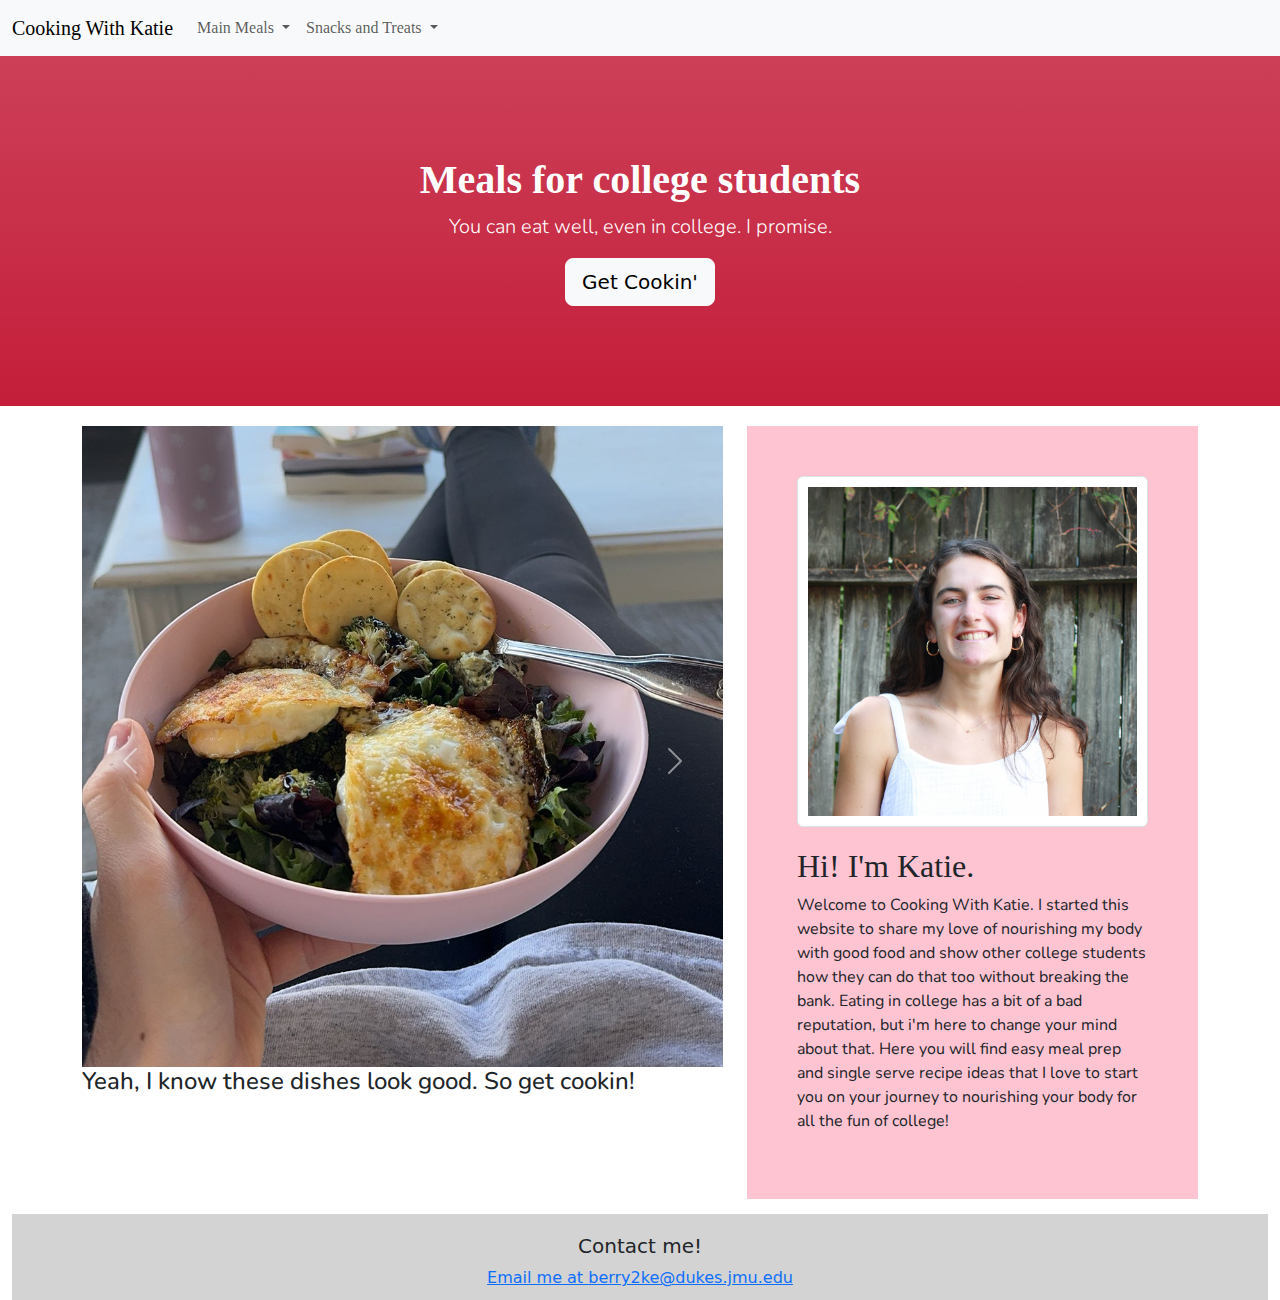
<file: index.html>
<!doctype html>
<html lang="en">
  <head>
    <meta charset="utf-8">
    <meta name="viewport" content="width=device-width, initial-scale=1">
    <meta name="description" content="Cooking for college students">
    <meta name="author" content="Katie Berry">
    <title>Cooking with Katie</title>

    <!-- Google font -->
    <link rel="preconnect" href="https://fonts.googleapis.com">
    <link rel="preconnect" href="https://fonts.gstatic.com" crossorigin>
    <link href="https://fonts.googleapis.com/css2?family=Nunito:ital,wght@0,200..1000;1,200..1000&display=swap" rel="stylesheet">
    <!-- End Google font -->

    <!-- LOAD BOOTSTRAP CSS - DO NOT DELETE -->
    <link href="https://cdn.jsdelivr.net/npm/bootstrap@5.3.3/dist/css/bootstrap.min.css" rel="stylesheet" integrity="sha384-QWTKZyjpPEjISv5WaRU9OFeRpok6YctnYmDr5pNlyT2bRjXh0JMhjY6hW+ALEwIH" crossorigin="anonymous">
    <!-- END LOADING BOOTSTRAP CSS -->

    
    <!-- Custom styles - add your own CSS to this stylesheet -->
    <link href="style.css" rel="stylesheet">
  </head>
  <body>

<!-- Navbar -->
  <nav class="navbar navbar-expand-lg bg-body-tertiary">
  <div class="container-fluid">
    <a class="navbar-brand" href="index.html">Cooking With Katie</a>
    <button class="navbar-toggler" type="button" data-bs-toggle="collapse" data-bs-target="#navbarSupportedContent" aria-controls="navbarSupportedContent" aria-expanded="false" aria-label="Toggle navigation">
      <span class="navbar-toggler-icon"></span>
    </button>
    <div class="collapse navbar-collapse" id="navbarSupportedContent">
      <ul class="navbar-nav me-auto mb-2 mb-lg-0">

        <li class="nav-item dropdown">
          <a class="nav-link dropdown-toggle" href="#" role="button" data-bs-toggle="dropdown" aria-expanded="false">
            Main Meals
          </a>
          <ul class="dropdown-menu">
            <li><a class="dropdown-item" href="breakfast.html">Breakfast</a></li>
            <li><a class="dropdown-item" href="lunch.html">Lunch</a></li>
            <li><a class="dropdown-item" href="dinner.html">Dinner</a></li>
          </ul>
        </li>
        <li class="nav-item dropdown">
          <a class="nav-link dropdown-toggle" href="#" role="button" data-bs-toggle="dropdown" aria-expanded="false">
            Snacks and Treats
          </a>
          <ul class="dropdown-menu">
            <li><a class="dropdown-item" href="snacks.html">Snacks</a></li>
            <li><a class="dropdown-item" href="dessert.html">Desserts</a></li>
          </ul>
        </li>
      </ul>
    </div>
  </div>
</nav>
<!-- End Navbar -->

<!-- Header -->
<header class="bg-primary bg-gradient text-white">
            <div class="container px-4 text-center">
                <h1 class="fw-bolder">Meals for college students</h1>
                <p class="lead">You can eat well, even in college. I promise.</p>
                <a class="btn btn-lg btn-light" href="breakfast.html">Get Cookin'</a>
            </div>
   </header>
  <!-- End Header -->


<!--Carousel and About Me -->
<div class="container">
<div class="row">

  <div class="col-lg-7">
<div id="carouselExample" class="carousel slide">
  <div class="carousel-inner">
    <div class="carousel-item active">
      <img src="images/salad.jpg" class="d-block w-100" alt="plate of pasta with chicken and veggies">
    </div>
    <div class="carousel-item">
      <img src="images/tacos.jpg" class="d-block w-100" alt="loaded sandwich on a plate with carrots">
    </div>
    <div class="carousel-item">
      <img src="images/snack.jpg" class="d-block w-100" alt="box with grapes, apples, almonds, cheese, and ginger">
    </div>
     <div class="carousel-item">
      <img src="images/cookie.jpg" class="d-block w-100" alt="cross section of a chocoalte chip cookie">
    </div>
  </div>
  <button class="carousel-control-prev" type="button" data-bs-target="#carouselExample" data-bs-slide="prev">
    <span class="carousel-control-prev-icon" aria-hidden="true"></span>
    <span class="visually-hidden">Previous</span>
  </button>
  <button class="carousel-control-next" type="button" data-bs-target="#carouselExample" data-bs-slide="next">
    <span class="carousel-control-next-icon" aria-hidden="true"></span>
    <span class="visually-hidden">Next</span>
  </button>
  <h4>Yeah, I know these dishes look good. So get cookin!</h4>
</div>
</div>
<!--End Carousel -->


<!--About Me-->
<div class="col-lg-5">
<div class="about">
<img src="images/headshot.jpg" class="img-thumbnail" alt="headshot of Katie">
  <div class="bio">
  <h2> Hi! I'm Katie.</h2>
  <p>Welcome to Cooking With Katie. I started this website to share my love of nourishing my body with good food and show other college students how they can do that too without breaking the bank. Eating in college has a bit of a bad reputation, but i'm here to change your mind about that. Here you will find easy meal prep and single serve recipe ideas that I love to start you on your journey to nourishing your body for all the fun of college!</p>
</div>
</div>
</div>

</div>
</div>
<!--End About Me-->
<!--End Carousel and About Me-->


<!--footer-->
<div class="container-fluid">
<div class="row">
<div class="col-lg-12">
<footer>
  <h3>Contact me!</h3>
  <a href="mailto:berry2ke@dukes.jmu.edu">Email me at berry2ke@dukes.jmu.edu</a>
</footer>
</div>
</div>
</div>
<!--end footer-->

<!-- LOAD BOOTSTRAP JAVASCRIPT - DO NOT DELETE -->
<script src="https://cdn.jsdelivr.net/npm/bootstrap@5.3.3/dist/js/bootstrap.bundle.min.js" integrity="sha384-YvpcrYf0tY3lHB60NNkmXc5s9fDVZLESaAA55NDzOxhy9GkcIdslK1eN7N6jIeHz" crossorigin="anonymous"></script>
<!-- END LOADING BOOTSTRAP JAVASCRIPT -->
      
  </body>
</html>
</file>
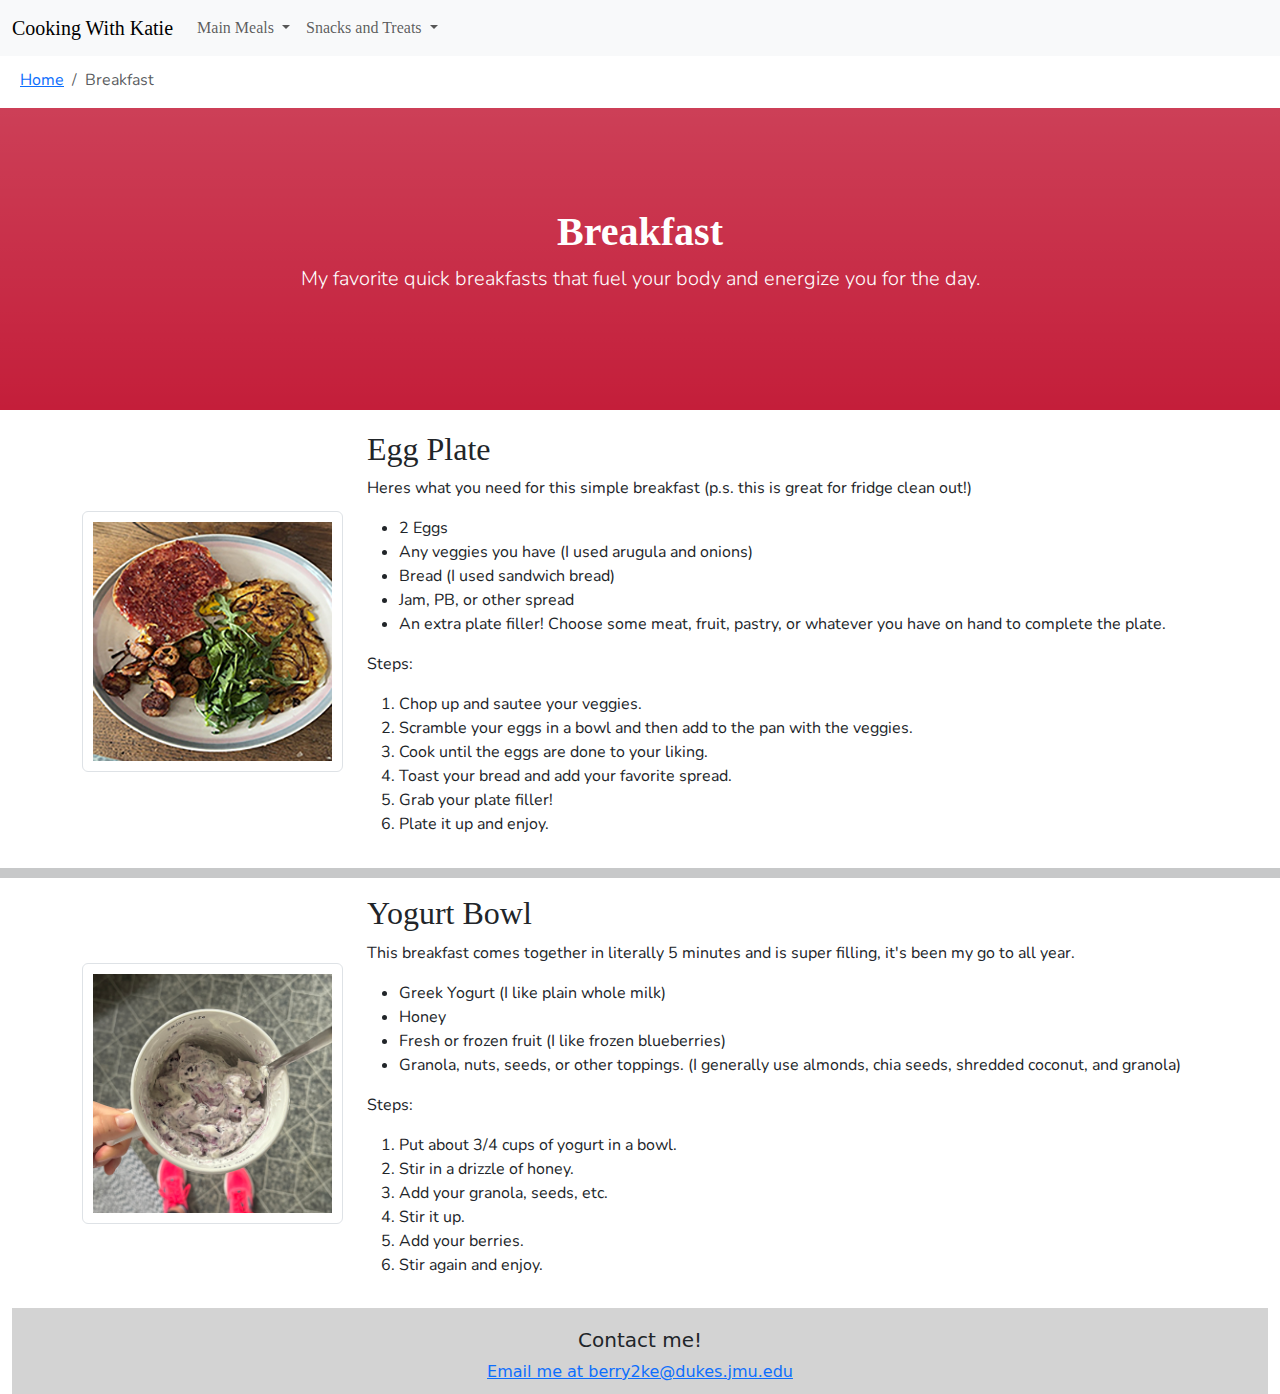
<file: breakfast.html>
<!doctype html>
<html lang="en">
  <head>
    <meta charset="utf-8">
    <meta name="viewport" content="width=device-width, initial-scale=1">
    <meta name="description" content="Breakfast recipes for college students">
    <meta name="author" content="Katie Berry">
    <title>Breakfast</title>

    <!-- Google font -->
    <link rel="preconnect" href="https://fonts.googleapis.com">
    <link rel="preconnect" href="https://fonts.gstatic.com" crossorigin>
    <link href="https://fonts.googleapis.com/css2?family=Nunito:ital,wght@0,200..1000;1,200..1000&display=swap" rel="stylesheet">
    <!-- End Google font -->

    <!-- LOAD BOOTSTRAP CSS - DO NOT DELETE -->
    <link href="https://cdn.jsdelivr.net/npm/bootstrap@5.3.3/dist/css/bootstrap.min.css" rel="stylesheet" integrity="sha384-QWTKZyjpPEjISv5WaRU9OFeRpok6YctnYmDr5pNlyT2bRjXh0JMhjY6hW+ALEwIH" crossorigin="anonymous">
    <!-- END LOADING BOOTSTRAP CSS -->

    
    <!-- Custom styles - add your own CSS to this stylesheet -->
    <link href="style.css" rel="stylesheet">
  </head>
  <body>


<!-- Navbar -->
  <nav class="navbar navbar-expand-lg bg-body-tertiary">
  <div class="container-fluid">
    <a class="navbar-brand" href="index.html">Cooking With Katie</a>
    <button class="navbar-toggler" type="button" data-bs-toggle="collapse" data-bs-target="#navbarSupportedContent" aria-controls="navbarSupportedContent" aria-expanded="false" aria-label="Toggle navigation">
      <span class="navbar-toggler-icon"></span>
    </button>
    <div class="collapse navbar-collapse" id="navbarSupportedContent">
      <ul class="navbar-nav me-auto mb-2 mb-lg-0">

        <li class="nav-item dropdown">
          <a class="nav-link dropdown-toggle" href="#" role="button" data-bs-toggle="dropdown" aria-expanded="false">
            Main Meals
          </a>
          <ul class="dropdown-menu">
            <li><a class="dropdown-item" href="breakfast.html">Breakfast</a></li>
            <li><a class="dropdown-item" href="lunch.html">Lunch</a></li>
            <li><a class="dropdown-item" href="dinner.html">Dinner</a></li>
          </ul>
        </li>
        <li class="nav-item dropdown">
          <a class="nav-link dropdown-toggle" href="#" role="button" data-bs-toggle="dropdown" aria-expanded="false">
            Snacks and Treats
          </a>
          <ul class="dropdown-menu">
            <li><a class="dropdown-item" href="snacks.html">Snacks</a></li>
            <li><a class="dropdown-item" href="dessert.html">Desserts</a></li>
          </ul>
        </li>
      </ul>
    </div>
  </div>
</nav>

<nav aria-label="breadcrumb">
  <ol class="breadcrumb">
    <li class="breadcrumb-item"><a href="index.html">Home</a></li>
    <li class="breadcrumb-item active" aria-current="page">Breakfast</li>
  </ol>
</nav>

<!-- End Navbar -->

<!-- Header -->
<header class="bg-primary bg-gradient text-white">
            <div class="container px-4 text-center">
                <h1 class="fw-bolder">Breakfast</h1>
                <p class="lead">My favorite quick breakfasts that fuel your body and energize you for the day.</p>
            </div>
   </header>
  <!-- End Header -->

<!--body content-->
<!--first recipe-->
  <div class="container">
  <div class="row">

  <div class="col-lg-3 align-self-center">
    <img src="images/eggs.jpg" class="img-thumbnail" alt="plate of eggs, toast, sausage, and greens">
  </div>
  <div class="col-lg-9">
    <h2>Egg Plate</h2>
    <P>Heres what you need for this simple breakfast (p.s. this is great for fridge clean out!)</P>
    <ul>
      <li>2 Eggs</li>
      <li>Any veggies you have (I used arugula and onions)</li>
      <li>Bread (I used sandwich bread)</li>
      <li>Jam, PB, or other spread</li>
      <li>An extra plate filler! Choose some meat, fruit, pastry, or whatever you have on hand to complete the plate. </li>
    </ul>
    <p>Steps:</p>
    <ol>
      <li>Chop up and sautee your veggies.</li>
      <li>Scramble your eggs in a bowl and then add to the pan with the veggies.</li>
      <li>Cook until the eggs are done to your liking.</li>
      <li>Toast your bread and add your favorite spread.</li>
      <li>Grab your plate filler!</li>
      <li>Plate it up and enjoy.</li>
    </ol>
  </div>
  </div>
  </div>
<!--end first recipe-->

<hr class="solid">

<!--second recipe-->
  <div class="container">
  <div class="row">

  <div class="col-lg-3 align-self-center">
    <img src="images/yogurt.jpg" class="img-thumbnail" alt="plate of eggs, toast, sausage, and greens">
  </div>
  <div class="col-lg-9">
    <h2>Yogurt Bowl</h2>
    <P>This breakfast comes together in literally 5 minutes and is super filling, it's been my go to all year.</P>
    <ul>
      <li>Greek Yogurt (I like plain whole milk)</li>
      <li>Honey</li>
      <li>Fresh or frozen fruit (I like frozen blueberries)</li>
      <li>Granola, nuts, seeds, or other toppings. (I generally use almonds, chia seeds, shredded coconut, and granola)</li>
    </ul>
    <p>Steps:</p>
    <ol>
      <li>Put about 3/4 cups of yogurt in a bowl.</li>
      <li>Stir in a drizzle of honey.</li>
      <li>Add your granola, seeds, etc.</li>
      <li>Stir it up.</li>
      <li>Add your berries.</li>
      <li>Stir again and enjoy.</li>
    </ol>
  </div>
  </div>
  </div>
  <!--end second recipe-->
  <!--end body content-->


<!--footer-->
<div class="container-fluid">
<div class="row">
<div class="col-lg-12">
<footer>
  <h3>Contact me!</h3>
  <a href="mailto:berry2ke@dukes.jmu.edu">Email me at berry2ke@dukes.jmu.edu</a>
</footer>
</div>
</div>
</div>
<!--end footer-->


  <!-- LOAD BOOTSTRAP JAVASCRIPT - DO NOT DELETE -->
<script src="https://cdn.jsdelivr.net/npm/bootstrap@5.3.3/dist/js/bootstrap.bundle.min.js" integrity="sha384-YvpcrYf0tY3lHB60NNkmXc5s9fDVZLESaAA55NDzOxhy9GkcIdslK1eN7N6jIeHz" crossorigin="anonymous"></script>
<!-- END LOADING BOOTSTRAP JAVASCRIPT -->
      
  </body>
</html>
</file>
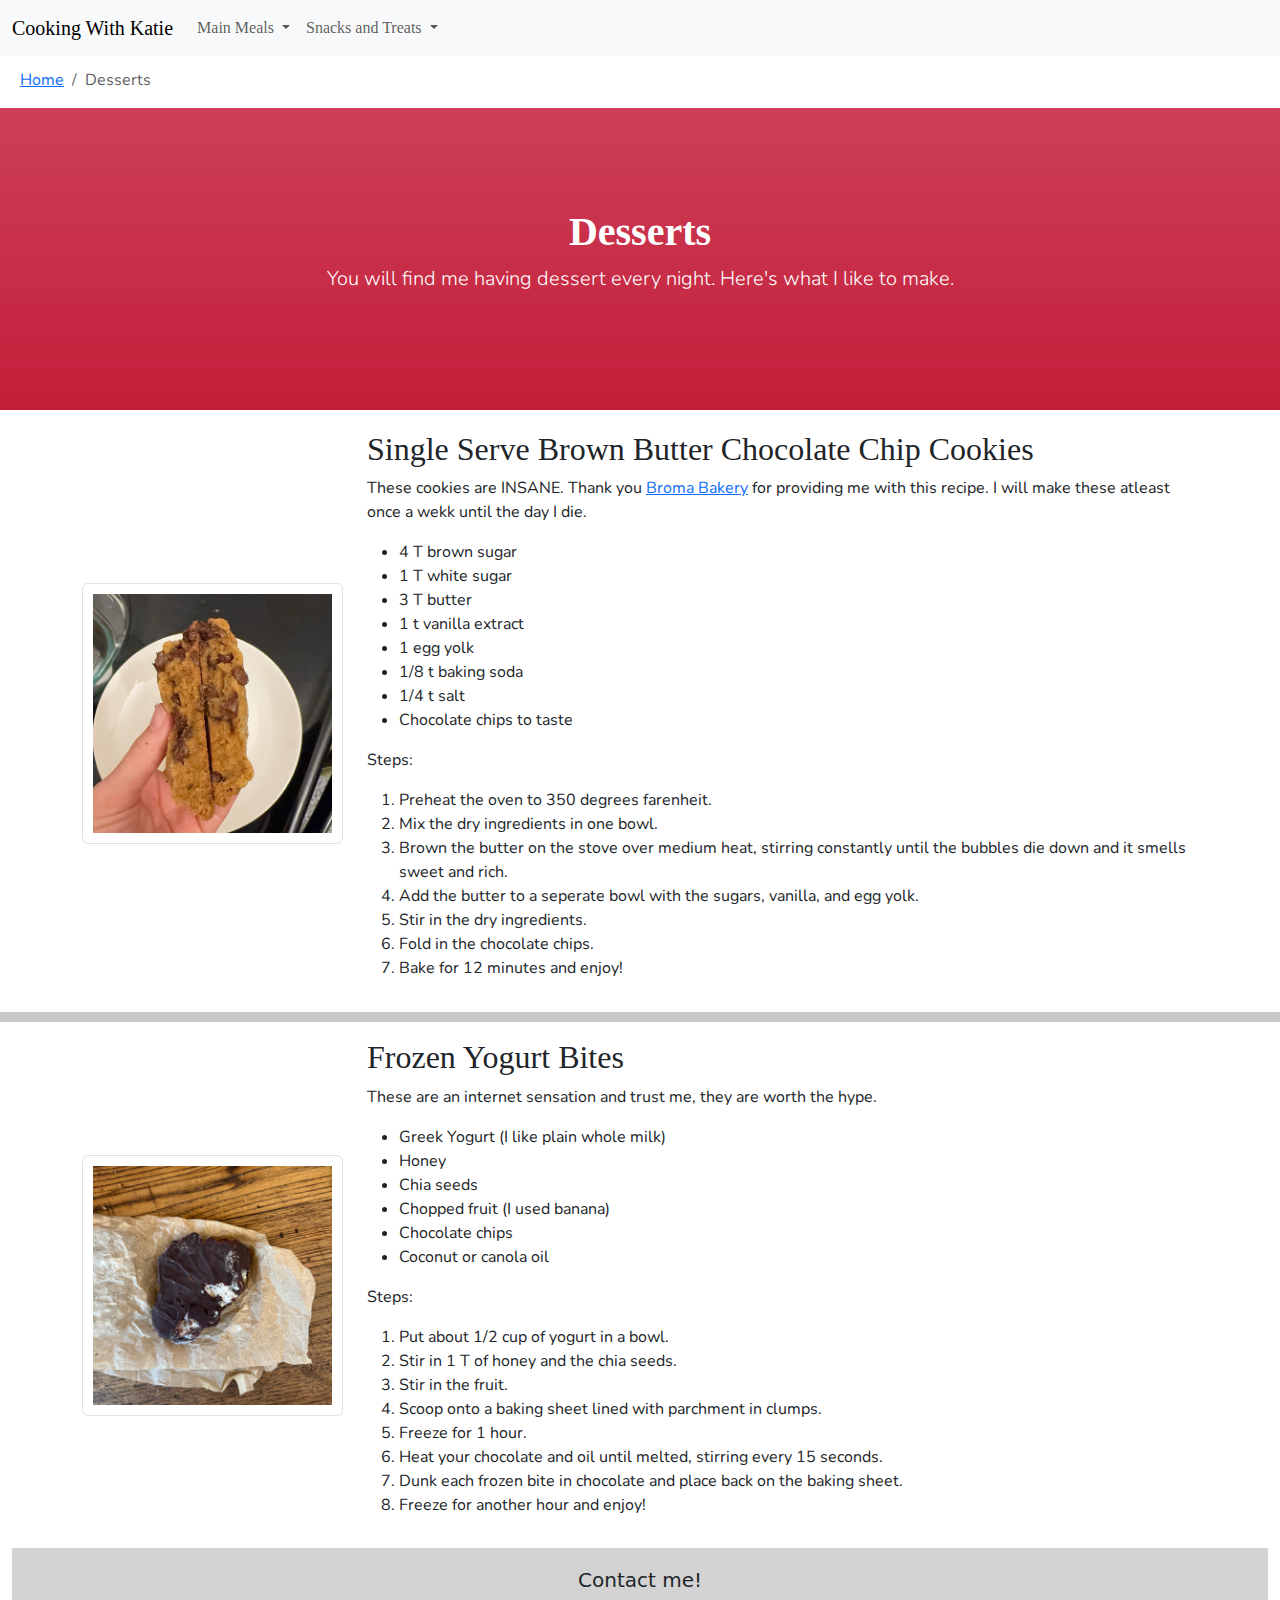
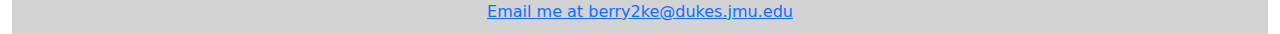
<file: dessert.html>
<!doctype html>
<html lang="en">
  <head>
    <meta charset="utf-8">
    <meta name="viewport" content="width=device-width, initial-scale=1">
    <meta name="description" content="Dessert recipes for college students">
    <meta name="author" content="Katie Berry">
    <title>Dessert</title>

    <!-- Google font -->
    <link rel="preconnect" href="https://fonts.googleapis.com">
    <link rel="preconnect" href="https://fonts.gstatic.com" crossorigin>
    <link href="https://fonts.googleapis.com/css2?family=Nunito:ital,wght@0,200..1000;1,200..1000&display=swap" rel="stylesheet">
    <!-- End Google font -->

    <!-- LOAD BOOTSTRAP CSS - DO NOT DELETE -->
    <link href="https://cdn.jsdelivr.net/npm/bootstrap@5.3.3/dist/css/bootstrap.min.css" rel="stylesheet" integrity="sha384-QWTKZyjpPEjISv5WaRU9OFeRpok6YctnYmDr5pNlyT2bRjXh0JMhjY6hW+ALEwIH" crossorigin="anonymous">
    <!-- END LOADING BOOTSTRAP CSS -->

    
    <!-- Custom styles - add your own CSS to this stylesheet -->
    <link href="style.css" rel="stylesheet">
  </head>
  <body>


<!-- Navbar -->
  <nav class="navbar navbar-expand-lg bg-body-tertiary">
  <div class="container-fluid">
    <a class="navbar-brand" href="index.html">Cooking With Katie</a>
    <button class="navbar-toggler" type="button" data-bs-toggle="collapse" data-bs-target="#navbarSupportedContent" aria-controls="navbarSupportedContent" aria-expanded="false" aria-label="Toggle navigation">
      <span class="navbar-toggler-icon"></span>
    </button>
    <div class="collapse navbar-collapse" id="navbarSupportedContent">
      <ul class="navbar-nav me-auto mb-2 mb-lg-0">

        <li class="nav-item dropdown">
          <a class="nav-link dropdown-toggle" href="#" role="button" data-bs-toggle="dropdown" aria-expanded="false">
            Main Meals
          </a>
          <ul class="dropdown-menu">
            <li><a class="dropdown-item" href="breakfast.html">Breakfast</a></li>
            <li><a class="dropdown-item" href="lunch.html">Lunch</a></li>
            <li><a class="dropdown-item" href="dinner.html">Dinner</a></li>
          </ul>
        </li>
        <li class="nav-item dropdown">
          <a class="nav-link dropdown-toggle" href="#" role="button" data-bs-toggle="dropdown" aria-expanded="false">
            Snacks and Treats
          </a>
          <ul class="dropdown-menu">
            <li><a class="dropdown-item" href="snacks.html">Snacks</a></li>
            <li><a class="dropdown-item" href="dessert.html">Desserts</a></li>
          </ul>
        </li>
      </ul>
    </div>
  </div>
</nav>

<nav aria-label="breadcrumb">
  <ol class="breadcrumb">
    <li class="breadcrumb-item"><a href="index.html">Home</a></li>
    <li class="breadcrumb-item active" aria-current="page">Desserts</li>
  </ol>
</nav>

<!-- End Navbar -->

<!-- Header -->
<header class="bg-primary bg-gradient text-white">
            <div class="container px-4 text-center">
                <h1 class="fw-bolder">Desserts</h1>
                <p class="lead">You will find me having dessert every night. Here's what I like to make.</p>
            </div>
   </header>
  <!-- End Header -->

<!--body content-->
<!--first recipe-->
  <div class="container">
  <div class="row">

  <div class="col-lg-3 align-self-center">
    <img src="images/cookie.jpg" class="img-thumbnail" alt="plate of eggs, toast, sausage, and greens">
  </div>
  <div class="col-lg-9">
    <h2>Single Serve Brown Butter Chocolate Chip Cookies</h2>
    <P>These cookies are INSANE. Thank you 
      <a href="https://bromabakery.com/single-serve-chocolate-chip-cookie/" target="_Blank">Broma Bakery</a>
    for providing me with this recipe. I will make these atleast once a wekk until the day I die.</P>
    <ul>
      <li>4 T brown sugar</li>
      <li>1 T white sugar</li>
      <li>3 T butter</li>
      <li>1 t vanilla extract</li>
      <li>1 egg yolk</li>
      <li>1/8 t baking soda</li>
      <li>1/4 t salt</li>
      <li>Chocolate chips to taste</li>
    </ul>
    <p>Steps:</p>
    <ol>
      <li>Preheat the oven to 350 degrees farenheit.</li>
      <li>Mix the dry ingredients in one bowl.</li>
      <li>Brown the butter on the stove over medium heat, stirring constantly until the bubbles die down and it smells sweet and rich.</li>
      <li>Add the butter to a seperate bowl with the sugars, vanilla, and egg yolk.</li>
      <li>Stir in the dry ingredients.</li>
      <li>Fold in the chocolate chips.</li>
      <li>Bake for 12 minutes and enjoy!</li>
    </ol>
  </div>
  </div>
  </div>
<!--end first recipe-->

<hr class="solid">

<!--second recipe-->
  <div class="container">
  <div class="row">

  <div class="col-lg-3 align-self-center">
    <img src="images/yogurtbite.jpg" class="img-thumbnail" alt="plate of eggs, toast, sausage, and greens">
  </div>
  <div class="col-lg-9">
    <h2>Frozen Yogurt Bites</h2>
    <P>These are an internet sensation and trust me, they are worth the hype.</P>
    <ul>
      <li>Greek Yogurt (I like plain whole milk)</li>
      <li>Honey</li>
      <li>Chia seeds</li>
      <li>Chopped fruit (I used banana)</li>
      <li>Chocolate chips</li>
      <li>Coconut or canola oil</li>
    </ul>
    <p>Steps:</p>
    <ol>
      <li>Put about 1/2 cup of yogurt in a bowl.</li>
      <li>Stir in 1 T of honey and the chia seeds.</li>
      <li>Stir in the fruit.</li>
      <li>Scoop onto a baking sheet lined with parchment in clumps.</li>
      <li>Freeze for 1 hour.</li>
      <li>Heat your chocolate and oil until melted, stirring every 15 seconds.</li>
      <li>Dunk each frozen bite in chocolate and place back on the baking sheet.</li>
      <li>Freeze for another hour and enjoy!</li>
    </ol>
  </div>
  </div>
  </div>
  <!--end second recipe-->
  <!--end body content-->

<!--footer-->
<div class="container-fluid">
<div class="row">
<div class="col-lg-12">
<footer>
  <h3>Contact me!</h3>
  <a href="mailto:berry2ke@dukes.jmu.edu">Email me at berry2ke@dukes.jmu.edu</a>
</footer>
</div>
</div>
</div>
<!--end footer-->


  <!-- LOAD BOOTSTRAP JAVASCRIPT - DO NOT DELETE -->
<script src="https://cdn.jsdelivr.net/npm/bootstrap@5.3.3/dist/js/bootstrap.bundle.min.js" integrity="sha384-YvpcrYf0tY3lHB60NNkmXc5s9fDVZLESaAA55NDzOxhy9GkcIdslK1eN7N6jIeHz" crossorigin="anonymous"></script>
<!-- END LOADING BOOTSTRAP JAVASCRIPT -->
      
  </body>
</html>
</file>
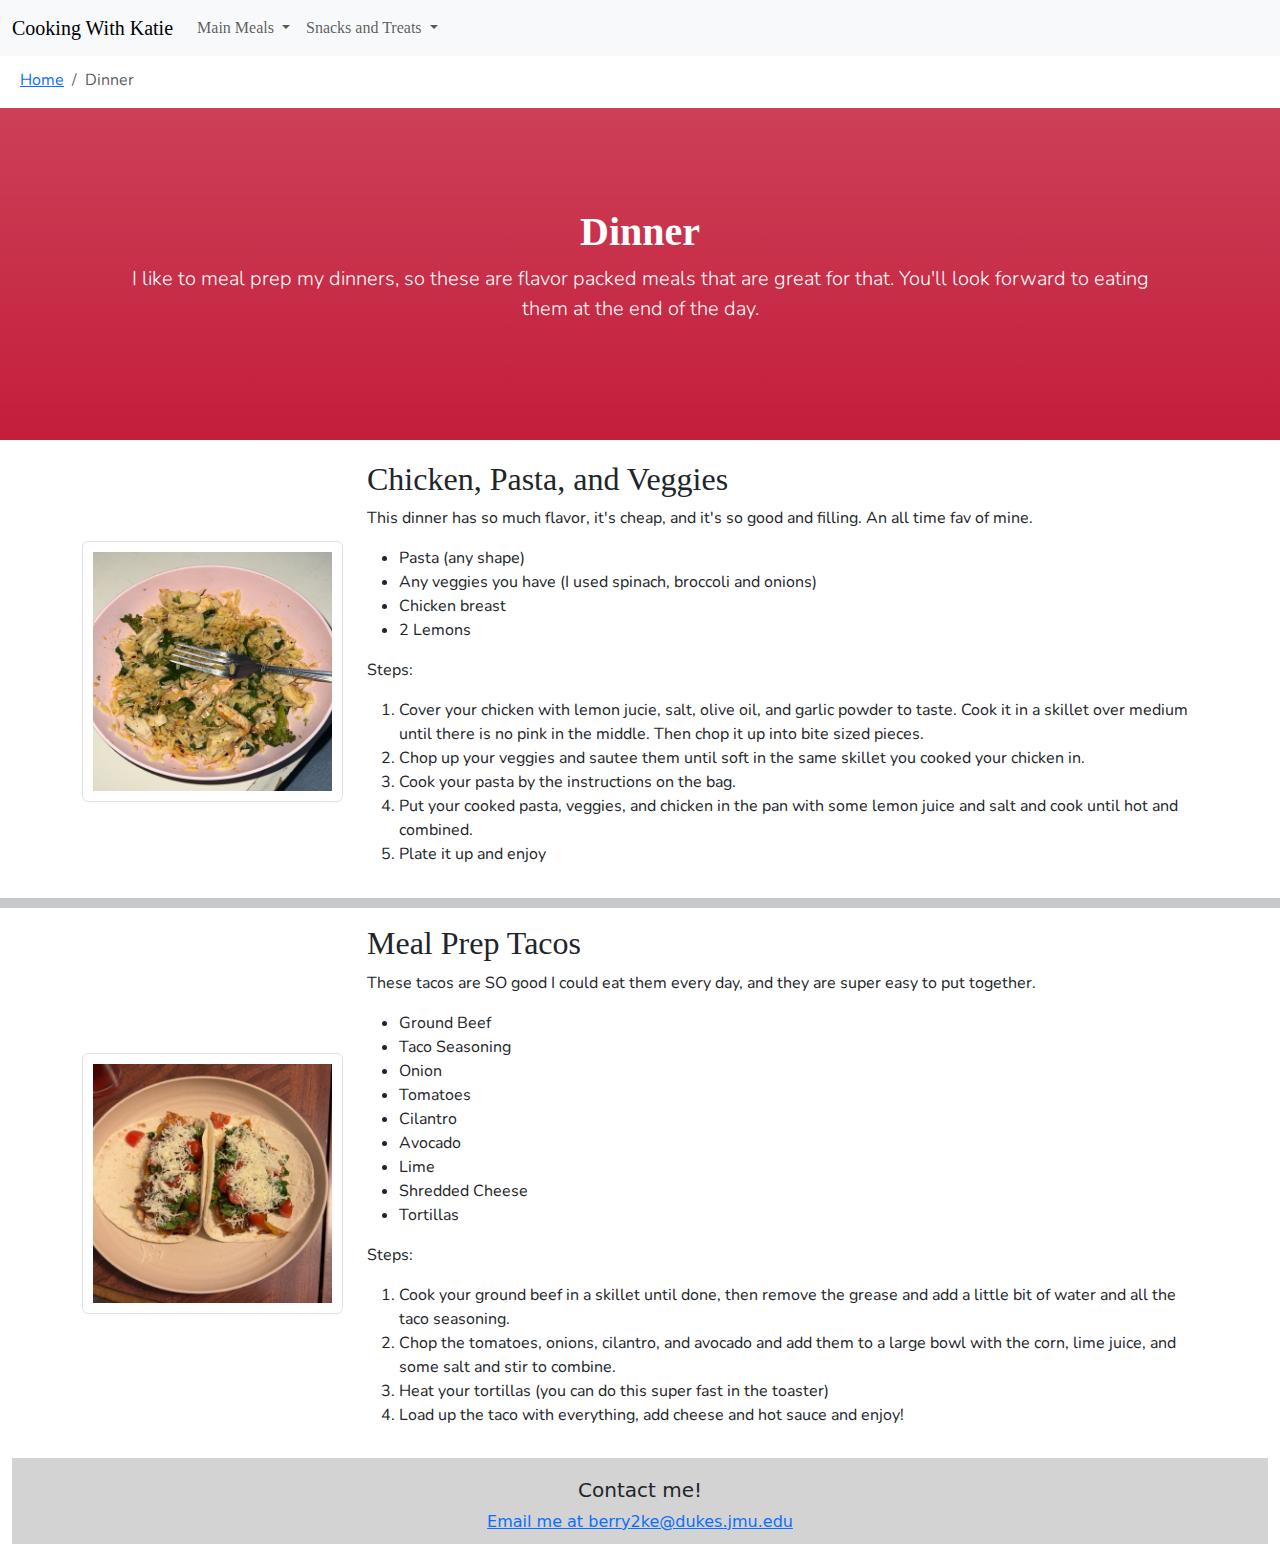
<file: dinner.html>
<!doctype html>
<html lang="en">
  <head>
    <meta charset="utf-8">
    <meta name="viewport" content="width=device-width, initial-scale=1">
    <meta name="description" content="DInner recipes for college students">
    <meta name="author" content="Katie Berry">
    <title>Dinner</title>

    <!-- Google font -->
    <link rel="preconnect" href="https://fonts.googleapis.com">
    <link rel="preconnect" href="https://fonts.gstatic.com" crossorigin>
    <link href="https://fonts.googleapis.com/css2?family=Nunito:ital,wght@0,200..1000;1,200..1000&display=swap" rel="stylesheet">
    <!-- End Google font -->

    <!-- LOAD BOOTSTRAP CSS - DO NOT DELETE -->
    <link href="https://cdn.jsdelivr.net/npm/bootstrap@5.3.3/dist/css/bootstrap.min.css" rel="stylesheet" integrity="sha384-QWTKZyjpPEjISv5WaRU9OFeRpok6YctnYmDr5pNlyT2bRjXh0JMhjY6hW+ALEwIH" crossorigin="anonymous">
    <!-- END LOADING BOOTSTRAP CSS -->

    
    <!-- Custom styles - add your own CSS to this stylesheet -->
    <link href="style.css" rel="stylesheet">
  </head>
  <body>


<!-- Navbar -->
  <nav class="navbar navbar-expand-lg bg-body-tertiary">
  <div class="container-fluid">
    <a class="navbar-brand" href="index.html">Cooking With Katie</a>
    <button class="navbar-toggler" type="button" data-bs-toggle="collapse" data-bs-target="#navbarSupportedContent" aria-controls="navbarSupportedContent" aria-expanded="false" aria-label="Toggle navigation">
      <span class="navbar-toggler-icon"></span>
    </button>
    <div class="collapse navbar-collapse" id="navbarSupportedContent">
      <ul class="navbar-nav me-auto mb-2 mb-lg-0">

        <li class="nav-item dropdown">
          <a class="nav-link dropdown-toggle" href="#" role="button" data-bs-toggle="dropdown" aria-expanded="false">
            Main Meals
          </a>
          <ul class="dropdown-menu">
            <li><a class="dropdown-item" href="breakfast.html">Breakfast</a></li>
            <li><a class="dropdown-item" href="lunch.html">Lunch</a></li>
            <li><a class="dropdown-item" href="dinner.html">Dinner</a></li>
          </ul>
        </li>
        <li class="nav-item dropdown">
          <a class="nav-link dropdown-toggle" href="#" role="button" data-bs-toggle="dropdown" aria-expanded="false">
            Snacks and Treats
          </a>
          <ul class="dropdown-menu">
            <li><a class="dropdown-item" href="snacks.html">Snacks</a></li>
            <li><a class="dropdown-item" href="dessert.html">Desserts</a></li>
          </ul>
        </li>
      </ul>
    </div>
  </div>
</nav>

<nav aria-label="breadcrumb">
  <ol class="breadcrumb">
    <li class="breadcrumb-item"><a href="index.html">Home</a></li>
    <li class="breadcrumb-item active" aria-current="page">Dinner</li>
  </ol>
</nav>

<!-- End Navbar -->

<!-- Header -->
<header class="bg-primary bg-gradient text-white">
            <div class="container px-4 text-center">
                <h1 class="fw-bolder">Dinner</h1>
                <p class="lead">I like to meal prep my dinners, so these are flavor packed meals that are great for that. You'll look forward to eating them at the end of the day.</p>
            </div>
   </header>
  <!-- End Header -->

<!--body content-->
<!--first recipe-->
  <div class="container">
  <div class="row">

  <div class="col-lg-3 align-self-center">
    <img src="images/pasta.jpg" class="img-thumbnail" alt="bowl of pasta with chicken">
  </div>
  <div class="col-lg-9">
    <h2>Chicken, Pasta, and Veggies</h2>
    <P>This dinner has so much flavor, it's cheap, and it's so good and filling. An all time fav of mine.</P>
    <ul>
      <li>Pasta (any shape)</li>
      <li>Any veggies you have (I used spinach, broccoli and onions)</li>
      <li>Chicken breast</li>
      <li>2 Lemons</li>
    </ul>
    <p>Steps:</p>
    <ol>
      <li>Cover your chicken with lemon jucie, salt, olive oil, and garlic powder to taste. Cook it in a skillet over medium until there is no pink in the middle. Then chop it up into bite sized pieces.</li>
      <li>Chop up your veggies and sautee them until soft in the same skillet you cooked your chicken in. </li>
      <li>Cook your pasta by the instructions on the bag.</li>
      <li>Put your cooked pasta, veggies, and chicken in the pan with some lemon juice and salt and cook until hot and combined.</li>
      <li>Plate it up and enjoy</li>
    </ol>
  </div>
  </div>
  </div>
<!--end first recipe-->

<hr class="solid">

<!--second recipe-->
  <div class="container">
  <div class="row">

  <div class="col-lg-3 align-self-center">
    <img src="images/tacos.jpg" class="img-thumbnail" alt="plate with two loaded tacos">
  </div>
  <div class="col-lg-9">
    <h2>Meal Prep Tacos</h2>
    <P>These tacos are SO good I could eat them every day, and they are super easy to put together.</P>
    <ul>
      <li>Ground Beef</li>
      <li>Taco Seasoning</li>
      <li>Onion</li>
      <li>Tomatoes</li>
      <li>Cilantro</li>
      <li>Avocado</li>
      <li>Lime</li>
      <li>Shredded Cheese</li>
      <li>Tortillas</li>
    </ul>
    <p>Steps:</p>
    <ol>
      <li>Cook your ground beef in a skillet until done, then remove the grease and add a little bit of water and all the taco seasoning.</li>
      <li>Chop the tomatoes, onions, cilantro, and avocado and add them to a large bowl with the corn, lime juice, and some salt and stir to combine.</li>
      <li>Heat your tortillas (you can do this super fast in the toaster)</li>
      <li>Load up the taco with everything, add cheese and hot sauce and enjoy!</li>
    </ol>
  </div>
  </div>
  </div>
  <!--end second recipe-->
  <!--end body content-->


<!--footer-->
<div class="container-fluid">
<div class="row">
<div class="col-lg-12">
<footer>
  <h3>Contact me!</h3>
  <a href="mailto:berry2ke@dukes.jmu.edu">Email me at berry2ke@dukes.jmu.edu</a>
</footer>
</div>
</div>
</div>
<!--end footer-->


  <!-- LOAD BOOTSTRAP JAVASCRIPT - DO NOT DELETE -->
<script src="https://cdn.jsdelivr.net/npm/bootstrap@5.3.3/dist/js/bootstrap.bundle.min.js" integrity="sha384-YvpcrYf0tY3lHB60NNkmXc5s9fDVZLESaAA55NDzOxhy9GkcIdslK1eN7N6jIeHz" crossorigin="anonymous"></script>
<!-- END LOADING BOOTSTRAP JAVASCRIPT -->
      
  </body>
</html>
</file>
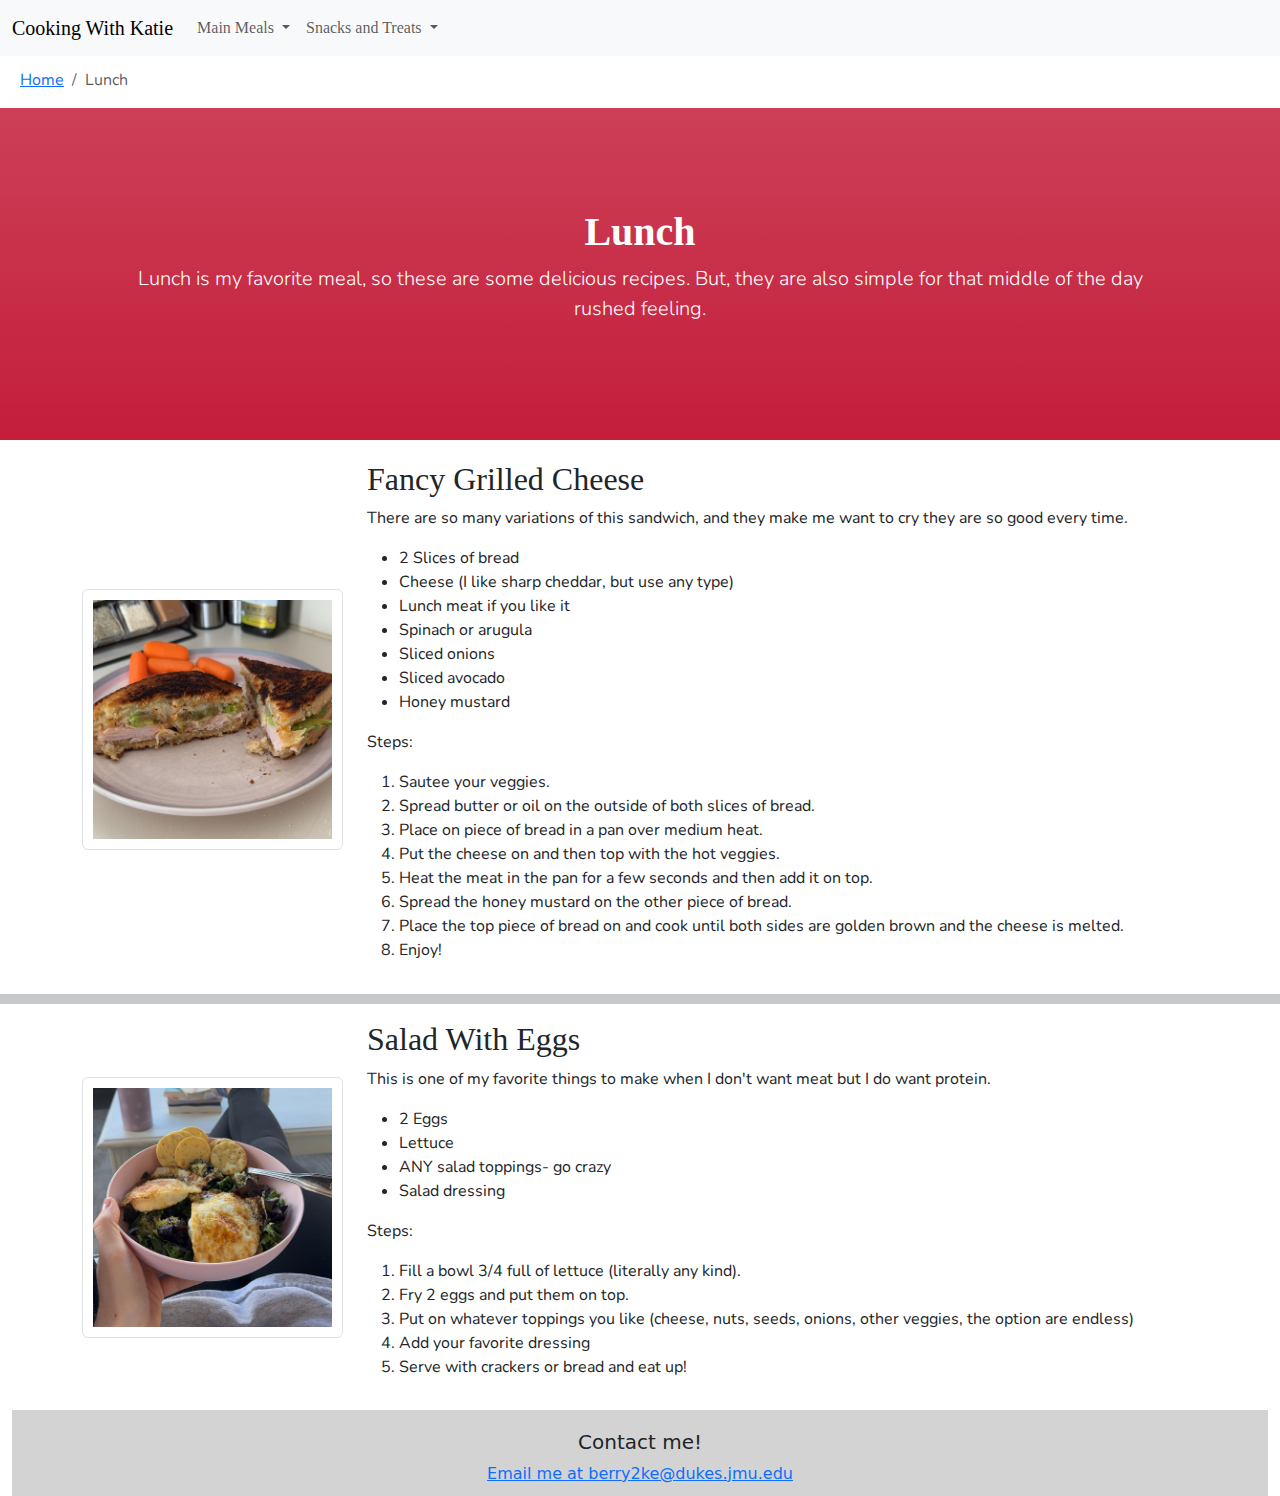
<file: lunch.html>
<!doctype html>
<html lang="en">
  <head>
    <meta charset="utf-8">
    <meta name="viewport" content="width=device-width, initial-scale=1">
    <meta name="description" content="Lunch recipes for college students">
    <meta name="author" content="Katie Berry">
    <title>Lunch</title>

    <!-- Google font -->
    <link rel="preconnect" href="https://fonts.googleapis.com">
    <link rel="preconnect" href="https://fonts.gstatic.com" crossorigin>
    <link href="https://fonts.googleapis.com/css2?family=Nunito:ital,wght@0,200..1000;1,200..1000&display=swap" rel="stylesheet">
    <!-- End Google font -->

    <!-- LOAD BOOTSTRAP CSS - DO NOT DELETE -->
    <link href="https://cdn.jsdelivr.net/npm/bootstrap@5.3.3/dist/css/bootstrap.min.css" rel="stylesheet" integrity="sha384-QWTKZyjpPEjISv5WaRU9OFeRpok6YctnYmDr5pNlyT2bRjXh0JMhjY6hW+ALEwIH" crossorigin="anonymous">
    <!-- END LOADING BOOTSTRAP CSS -->

    
    <!-- Custom styles - add your own CSS to this stylesheet -->
    <link href="style.css" rel="stylesheet">
  </head>
  <body>


<!-- Navbar -->
  <nav class="navbar navbar-expand-lg bg-body-tertiary">
  <div class="container-fluid">
    <a class="navbar-brand" href="index.html">Cooking With Katie</a>
    <button class="navbar-toggler" type="button" data-bs-toggle="collapse" data-bs-target="#navbarSupportedContent" aria-controls="navbarSupportedContent" aria-expanded="false" aria-label="Toggle navigation">
      <span class="navbar-toggler-icon"></span>
    </button>
    <div class="collapse navbar-collapse" id="navbarSupportedContent">
      <ul class="navbar-nav me-auto mb-2 mb-lg-0">

        <li class="nav-item dropdown">
          <a class="nav-link dropdown-toggle" href="#" role="button" data-bs-toggle="dropdown" aria-expanded="false">
            Main Meals
          </a>
          <ul class="dropdown-menu">
            <li><a class="dropdown-item" href="breakfast.html">Breakfast</a></li>
            <li><a class="dropdown-item" href="lunch.html">Lunch</a></li>
            <li><a class="dropdown-item" href="dinner.html">Dinner</a></li>
          </ul>
        </li>
        <li class="nav-item dropdown">
          <a class="nav-link dropdown-toggle" href="#" role="button" data-bs-toggle="dropdown" aria-expanded="false">
            Snacks and Treats
          </a>
          <ul class="dropdown-menu">
            <li><a class="dropdown-item" href="snacks.html">Snacks</a></li>
            <li><a class="dropdown-item" href="dessert.html">Desserts</a></li>
          </ul>
        </li>
      </ul>
    </div>
  </div>
</nav>

<nav aria-label="breadcrumb">
  <ol class="breadcrumb">
    <li class="breadcrumb-item"><a href="index.html">Home</a></li>
    <li class="breadcrumb-item active" aria-current="page">Lunch</li>
  </ol>
</nav>

<!-- End Navbar -->

<!-- Header -->
<header class="bg-primary bg-gradient text-white">
            <div class="container px-4 text-center">
                <h1 class="fw-bolder">Lunch</h1>
                <p class="lead">Lunch is my favorite meal, so these are some delicious recipes. But, they are also simple for that middle of the day rushed feeling.</p>
            </div>
   </header>
  <!-- End Header -->

<!--body content-->
<!--first recipe-->
  <div class="container">
  <div class="row">

  <div class="col-lg-3 align-self-center">
    <img src="images/sandwich.jpg" class="img-thumbnail" alt="plate of eggs, toast, sausage, and greens">
  </div>
  <div class="col-lg-9">
    <h2>Fancy Grilled Cheese</h2>
    <P>There are so many variations of this sandwich, and they make me want to cry they are so good every time.</P>
    <ul>
      <li>2 Slices of bread</li>
      <li>Cheese (I like sharp cheddar, but use any type)</li>
      <li>Lunch meat if you like it</li>
      <li>Spinach or arugula </li>
      <li>Sliced onions</li>
      <li>Sliced avocado</li>
      <li>Honey mustard</li>
    </ul>
    <p>Steps:</p>
    <ol>
      <li>Sautee your veggies.</li>
      <li>Spread butter or oil on the outside of both slices of bread.</li>
      <li>Place on piece of bread in a pan over medium heat.</li>
      <li>Put the cheese on and then top with the hot veggies.</li>
      <li>Heat the meat in the pan for a few seconds and then add it on top.</li>
      <li>Spread the honey mustard on the other piece of bread.</li>
      <li>Place the top piece of bread on and cook until both sides are golden brown and the cheese is melted.</li>
      <li>Enjoy!</li>
    </ol>
  </div>
  </div>
  </div>
<!--end first recipe-->

<hr class="solid">

<!--second recipe-->
  <div class="container">
  <div class="row">

  <div class="col-lg-3 align-self-center">
    <img src="images/salad.jpg" class="img-thumbnail" alt="plate of eggs, toast, sausage, and greens">
  </div>
  <div class="col-lg-9">
    <h2>Salad With Eggs</h2>
    <P>This is one of my favorite things to make when I don't want meat but I do want protein.</P>
    <ul>
      <li>2 Eggs</li>
      <li>Lettuce</li>
      <li>ANY salad toppings- go crazy</li>
      <li>Salad dressing</li>
    </ul>
    <p>Steps:</p>
    <ol>
      <li>Fill a bowl 3/4 full of lettuce (literally any kind).</li>
      <li>Fry 2 eggs and put them on top.</li>
      <li>Put on whatever toppings you like (cheese, nuts, seeds, onions, other veggies, the option are endless)</li>
      <li>Add your favorite dressing</li>
      <li>Serve with crackers or bread and eat up!</li>
    </ol>
  </div>
  </div>
  </div>
  <!--end second recipe-->
  <!--end body content-->


<!--footer-->
<div class="container-fluid">
<div class="row">
<div class="col-lg-12">
<footer>
  <h3>Contact me!</h3>
  <a href="mailto:berry2ke@dukes.jmu.edu">Email me at berry2ke@dukes.jmu.edu</a>
</footer>
</div>
</div>
</div>
<!--end footer-->


  <!-- LOAD BOOTSTRAP JAVASCRIPT - DO NOT DELETE -->
<script src="https://cdn.jsdelivr.net/npm/bootstrap@5.3.3/dist/js/bootstrap.bundle.min.js" integrity="sha384-YvpcrYf0tY3lHB60NNkmXc5s9fDVZLESaAA55NDzOxhy9GkcIdslK1eN7N6jIeHz" crossorigin="anonymous"></script>
<!-- END LOADING BOOTSTRAP JAVASCRIPT -->
      
  </body>
</html>
</file>
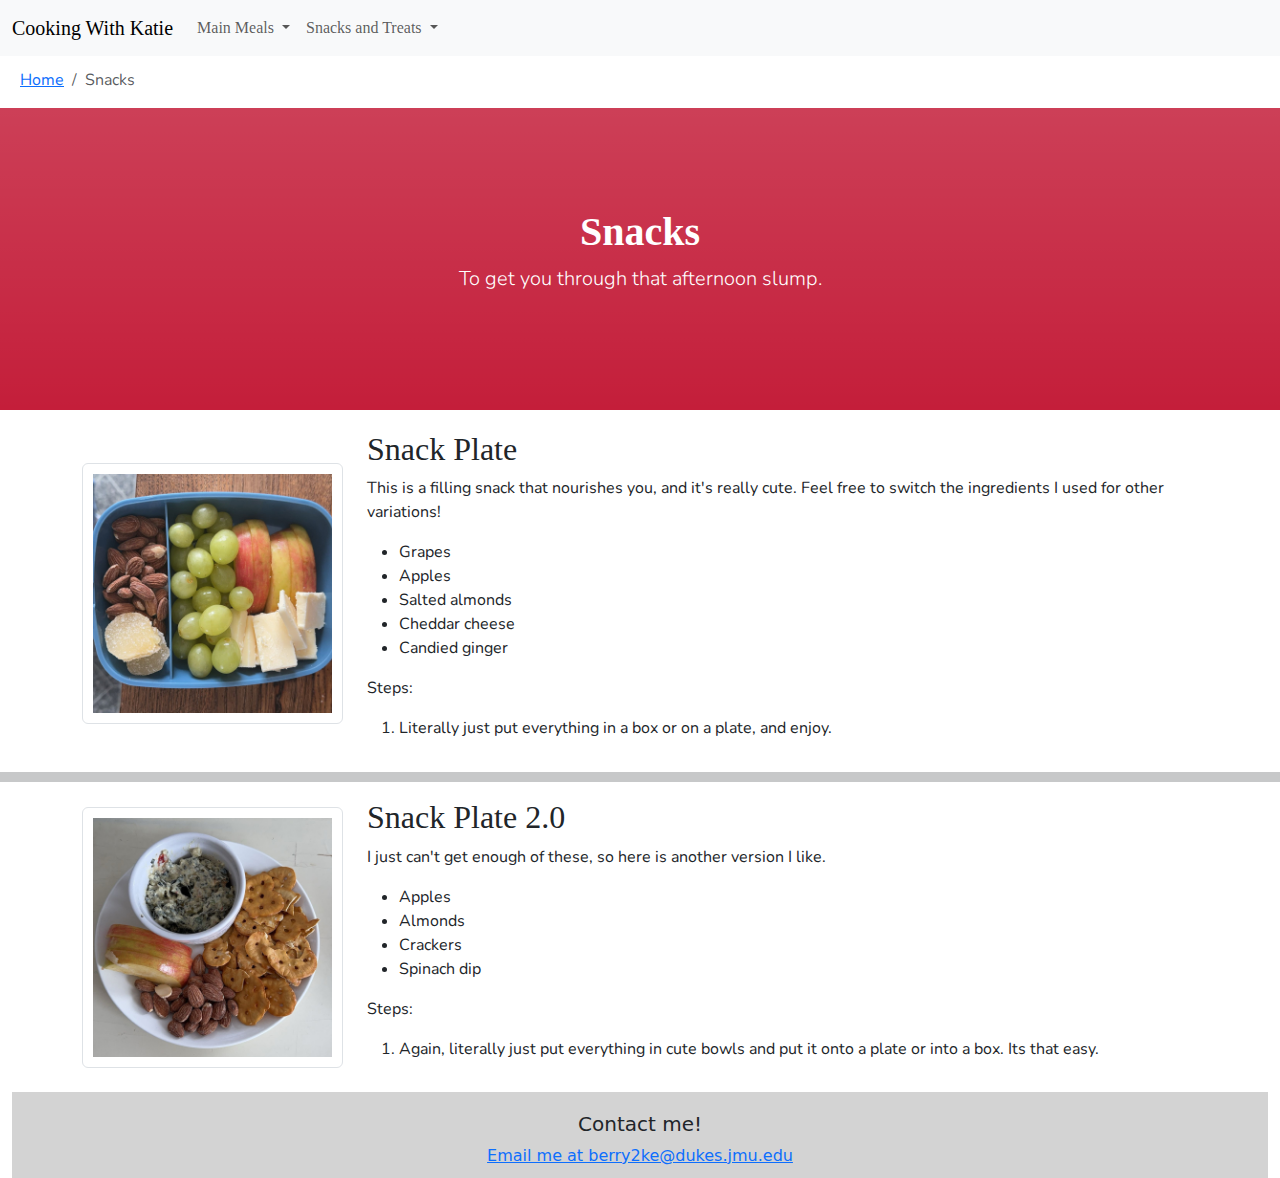
<file: snacks.html>
<!doctype html>
<html lang="en">
  <head>
    <meta charset="utf-8">
    <meta name="viewport" content="width=device-width, initial-scale=1">
    <meta name="description" content="Snacks recipes for college students">
    <meta name="author" content="Katie Berry">
    <title>Snacks</title>

    <!-- Google font -->
    <link rel="preconnect" href="https://fonts.googleapis.com">
    <link rel="preconnect" href="https://fonts.gstatic.com" crossorigin>
    <link href="https://fonts.googleapis.com/css2?family=Nunito:ital,wght@0,200..1000;1,200..1000&display=swap" rel="stylesheet">
    <!-- End Google font -->

    <!-- LOAD BOOTSTRAP CSS - DO NOT DELETE -->
    <link href="https://cdn.jsdelivr.net/npm/bootstrap@5.3.3/dist/css/bootstrap.min.css" rel="stylesheet" integrity="sha384-QWTKZyjpPEjISv5WaRU9OFeRpok6YctnYmDr5pNlyT2bRjXh0JMhjY6hW+ALEwIH" crossorigin="anonymous">
    <!-- END LOADING BOOTSTRAP CSS -->

    
    <!-- Custom styles - add your own CSS to this stylesheet -->
    <link href="style.css" rel="stylesheet">
  </head>
  <body>


<!-- Navbar -->
  <nav class="navbar navbar-expand-lg bg-body-tertiary">
  <div class="container-fluid">
    <a class="navbar-brand" href="index.html">Cooking With Katie</a>
    <button class="navbar-toggler" type="button" data-bs-toggle="collapse" data-bs-target="#navbarSupportedContent" aria-controls="navbarSupportedContent" aria-expanded="false" aria-label="Toggle navigation">
      <span class="navbar-toggler-icon"></span>
    </button>
    <div class="collapse navbar-collapse" id="navbarSupportedContent">
      <ul class="navbar-nav me-auto mb-2 mb-lg-0">

        <li class="nav-item dropdown">
          <a class="nav-link dropdown-toggle" href="#" role="button" data-bs-toggle="dropdown" aria-expanded="false">
            Main Meals
          </a>
          <ul class="dropdown-menu">
            <li><a class="dropdown-item" href="breakfast.html">Breakfast</a></li>
            <li><a class="dropdown-item" href="lunch.html">Lunch</a></li>
            <li><a class="dropdown-item" href="dinner.html">Dinner</a></li>
          </ul>
        </li>
        <li class="nav-item dropdown">
          <a class="nav-link dropdown-toggle" href="#" role="button" data-bs-toggle="dropdown" aria-expanded="false">
            Snacks and Treats
          </a>
          <ul class="dropdown-menu">
            <li><a class="dropdown-item" href="snacks.html">Snacks</a></li>
            <li><a class="dropdown-item" href="dessert.html">Desserts</a></li>
          </ul>
        </li>
      </ul>
    </div>
  </div>
</nav>

<nav aria-label="breadcrumb">
  <ol class="breadcrumb">
    <li class="breadcrumb-item"><a href="index.html">Home</a></li>
    <li class="breadcrumb-item active" aria-current="page">Snacks</li>
  </ol>
</nav>

<!-- End Navbar -->

<!-- Header -->
<header class="bg-primary bg-gradient text-white">
            <div class="container px-4 text-center">
                <h1 class="fw-bolder">Snacks</h1>
                <p class="lead">To get you through that afternoon slump.</p>
            </div>
   </header>
  <!-- End Header -->

<!--body content-->
<!--first recipe-->
  <div class="container">
  <div class="row">

  <div class="col-lg-3 align-self-center">
    <img src="images/snack.jpg" class="img-thumbnail" alt="plate of eggs, toast, sausage, and greens">
  </div>
  <div class="col-lg-9">
    <h2>Snack Plate</h2>
    <P>This is a filling snack that nourishes you, and it's really cute. Feel free to switch the ingredients I used for other variations!</P>
    <ul>
      <li>Grapes</li>
      <li>Apples</li>
      <li>Salted almonds</li>
      <li>Cheddar cheese</li>
      <li>Candied ginger</li>
    </ul>
    <p>Steps:</p>
    <ol>
      <li>Literally just put everything in a box or on a plate, and enjoy.</li>
    </ol>
  </div>
  </div>
  </div>
<!--end first recipe-->

<hr class="solid">

<!--second recipe-->
  <div class="container">
  <div class="row">

  <div class="col-lg-3 align-self-center">
    <img src="images/snack2.jpg" class="img-thumbnail" alt="plate of eggs, toast, sausage, and greens">
  </div>
  <div class="col-lg-9">
    <h2>Snack Plate 2.0</h2>
    <P>I just can't get enough of these, so here is another version I like.</P>
    <ul>
      <li>Apples</li>
      <li>Almonds</li>
      <li>Crackers</li>
      <li>Spinach dip</li>
    </ul>
    <p>Steps:</p>
    <ol>
      <li>Again, literally just put everything in cute bowls and put it onto a plate or into a box. Its that easy.</li>
    </ol>
  </div>
  </div>
  </div>
  <!--end second recipe-->
  <!--end body content-->


<!--footer-->
<div class="container-fluid">
<div class="row">
<div class="col-lg-12">
<footer>
  <h3>Contact me!</h3>
  <a href="mailto:berry2ke@dukes.jmu.edu">Email me at berry2ke@dukes.jmu.edu</a>
</footer>
</div>
</div>
</div>
<!--end footer-->


  <!-- LOAD BOOTSTRAP JAVASCRIPT - DO NOT DELETE -->
<script src="https://cdn.jsdelivr.net/npm/bootstrap@5.3.3/dist/js/bootstrap.bundle.min.js" integrity="sha384-YvpcrYf0tY3lHB60NNkmXc5s9fDVZLESaAA55NDzOxhy9GkcIdslK1eN7N6jIeHz" crossorigin="anonymous"></script>
<!-- END LOADING BOOTSTRAP JAVASCRIPT -->
      
  </body>
</html>
</file>
<file: style.css>
/* ADD YOUR CUSTOM CSS TO THIS FILE BELOW */
h1, h2, h5 {
	font-family: georgia, serif;
}

h3 {
	font-size: 20px;
}

.nav-item, .navbar-brand, .d-flex {
	font-family: georgia, serif;
}

.bg-primary {
	padding: 100px;
	background-color: #C41E3A !important;
	margin-bottom: 20px;
}

.about {
	background-color:#ffc4d1;
	padding: 50px;
}

.img-thumbnail {
	padding: 50px;
	padding: 10px;
}

.card {
	padding: 15px;
}

.btn-primary {
	background-color: #C41E3A;
}

.btn-primary:hover{
	background-color: #c96b7b;
}


.nunito-<gfont> {
  font-family: "Nunito", sans-serif;
  font-optical-sizing: auto;
  font-weight: <300>;
  font-style: normal;
}

p, ul, ol, h4 {
	font-family: "Nunito", sans-serif;
}

.bio {
	padding-top:20px;
}

footer {
	background-color: lightgrey;
	text-align: center;
	padding-top: 20px;
	padding-bottom: 10px;
	margin-top: 15px;
}

.breadcrumb {
	font-family: "Nunito";
	padding-left: 20px;
	padding-top: 12px;
}

hr.solid {
	border-top: 10px solid;
}
</file>
